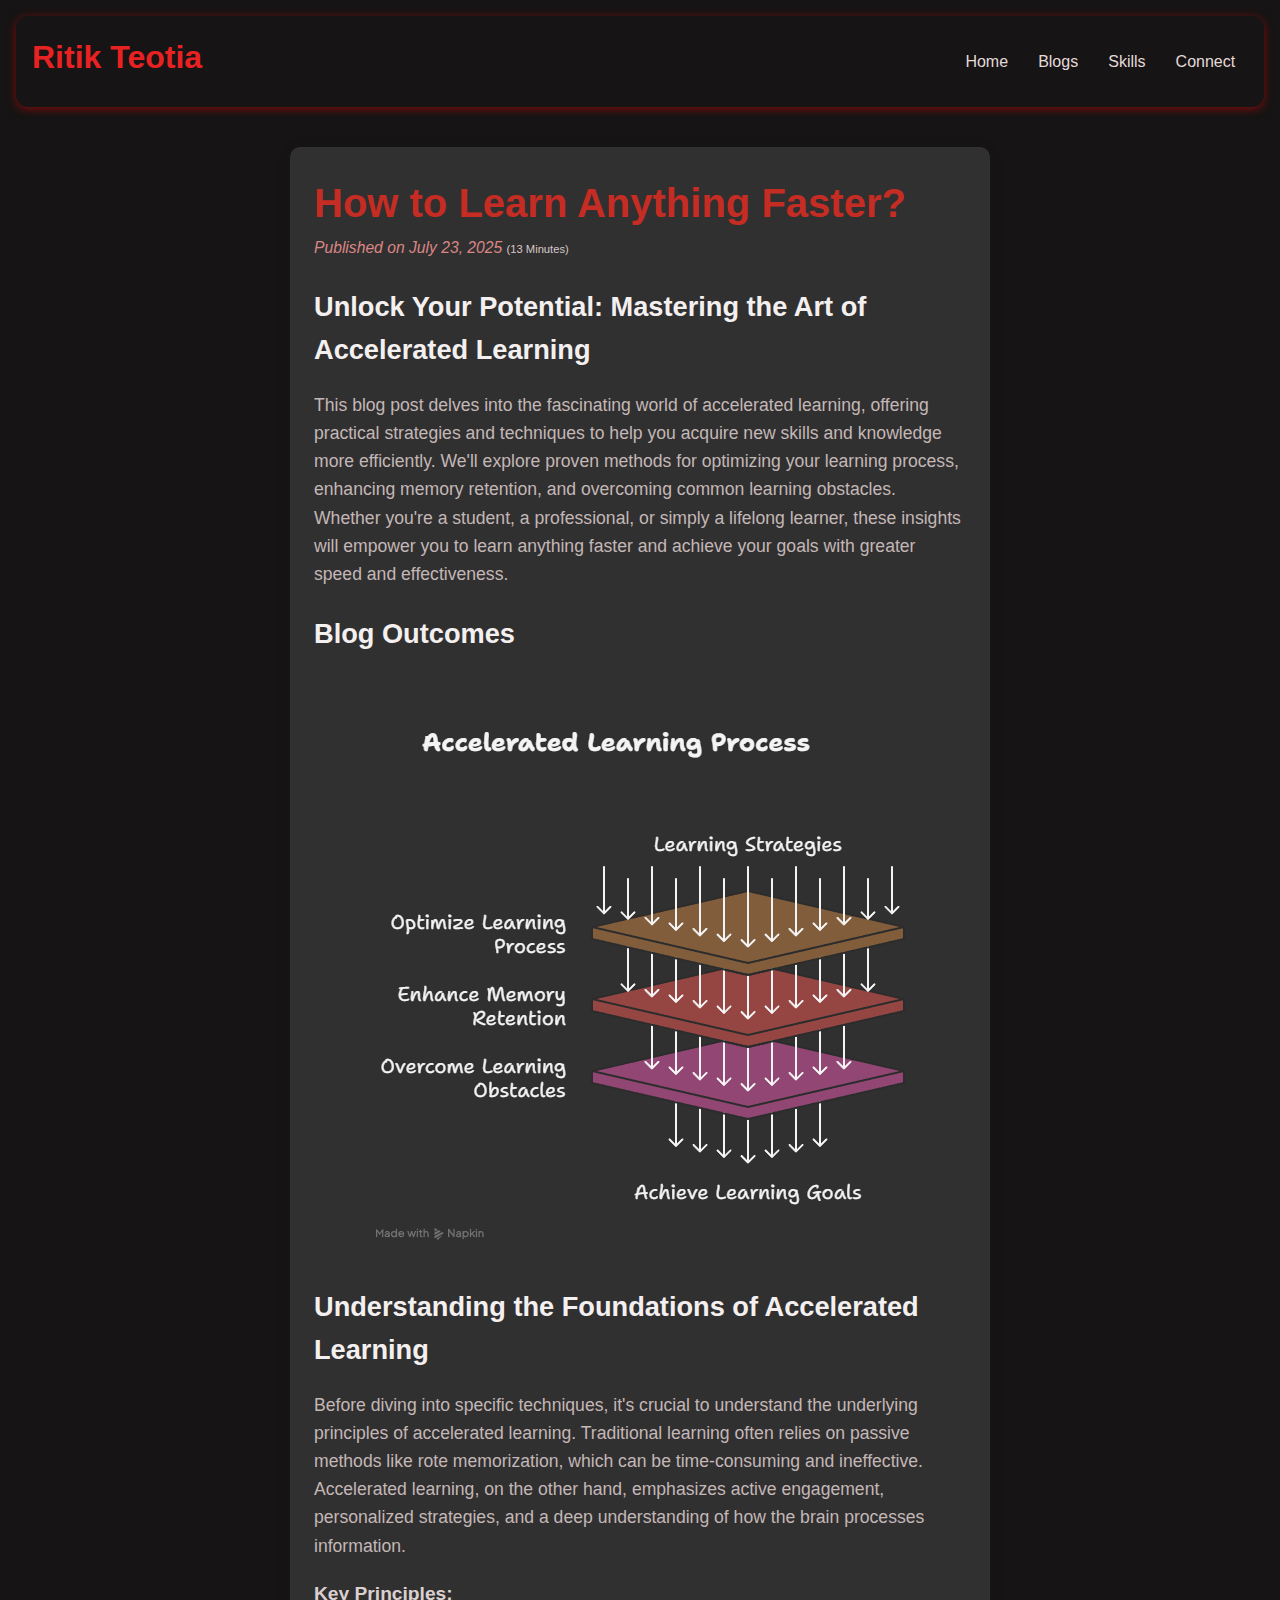
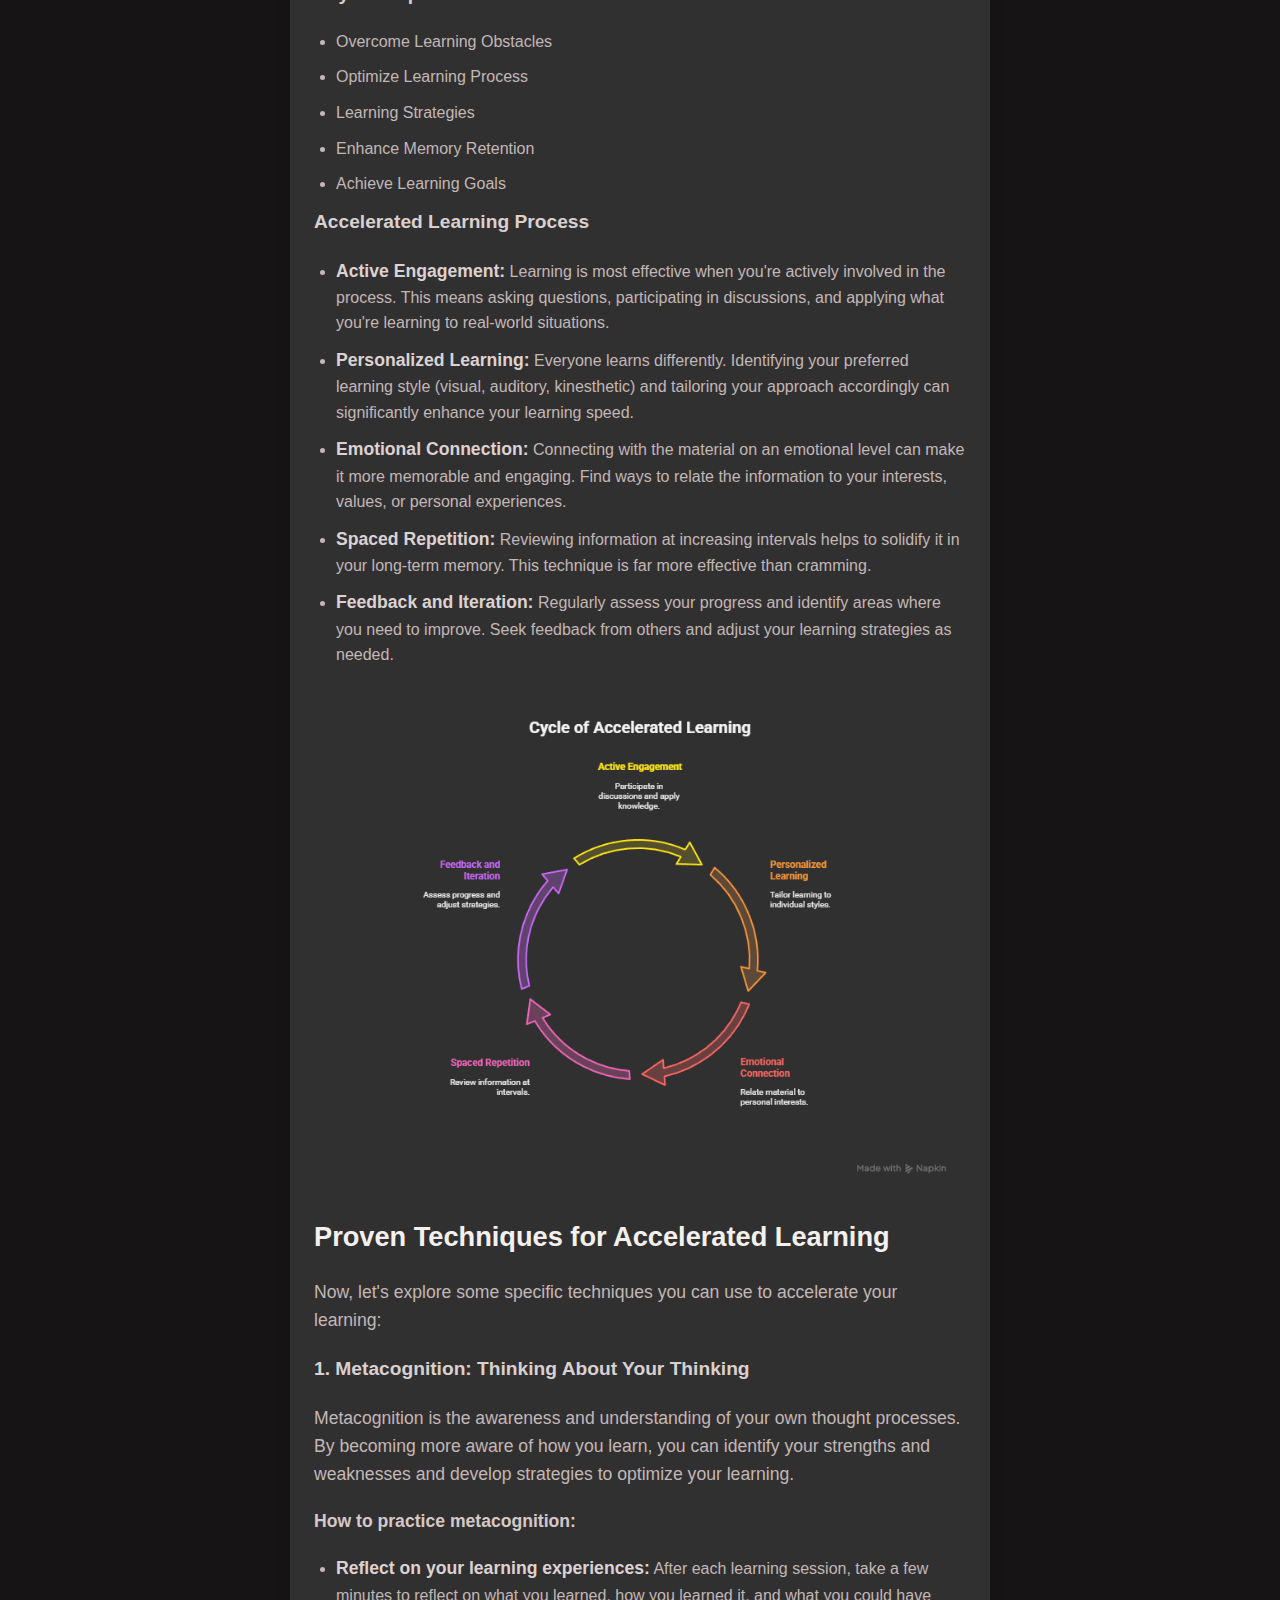
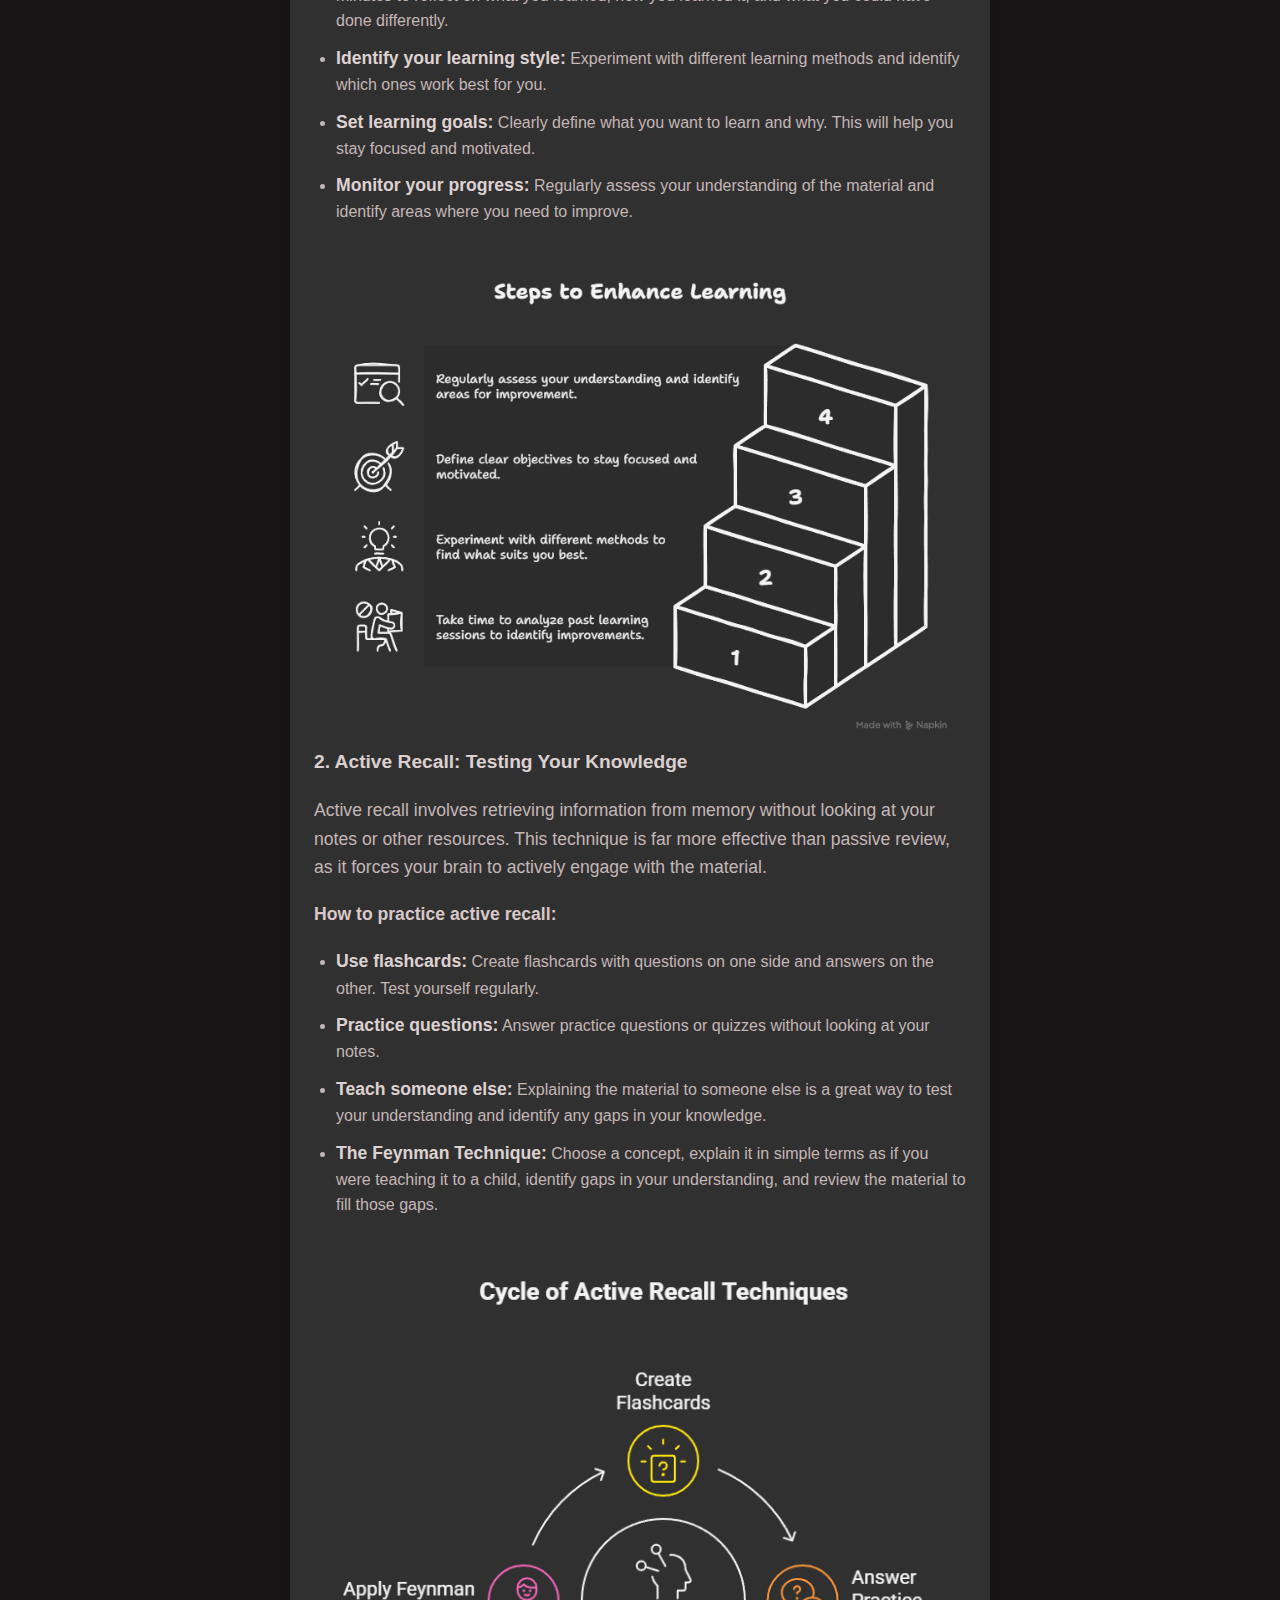
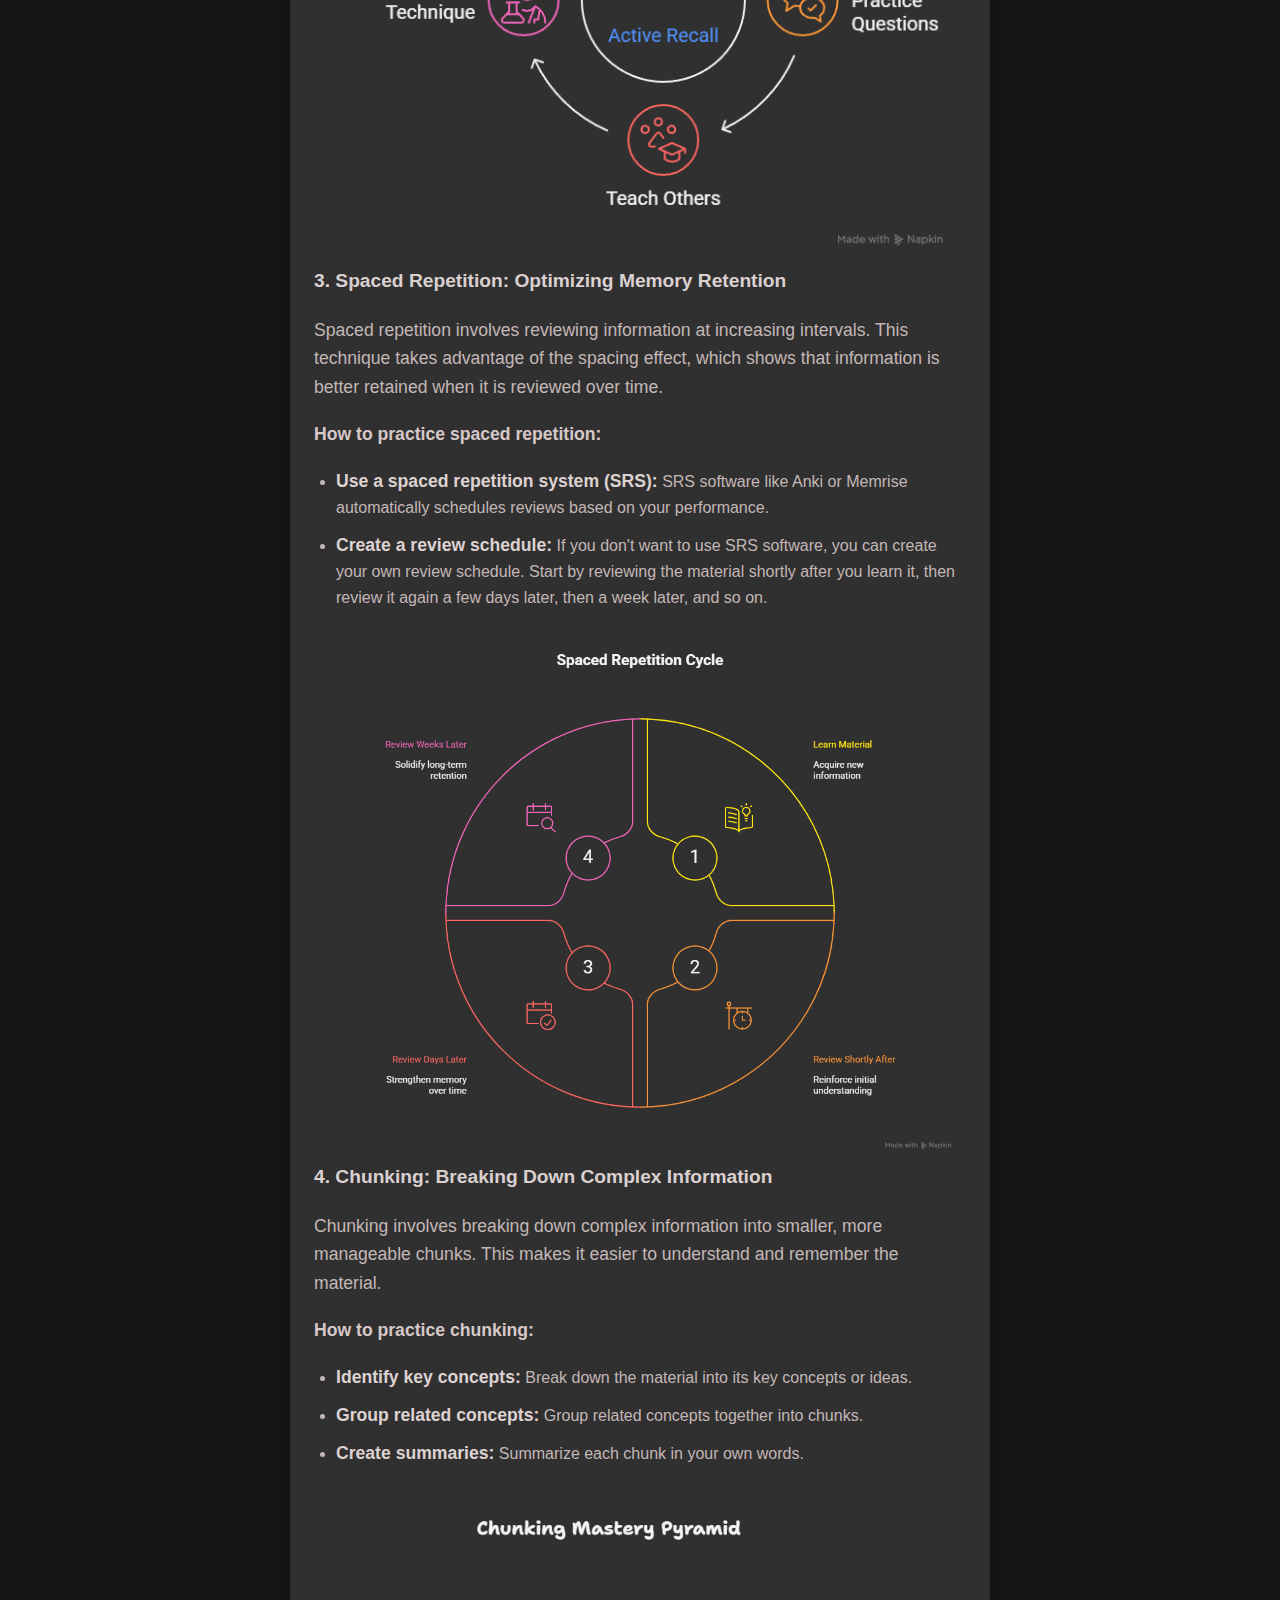
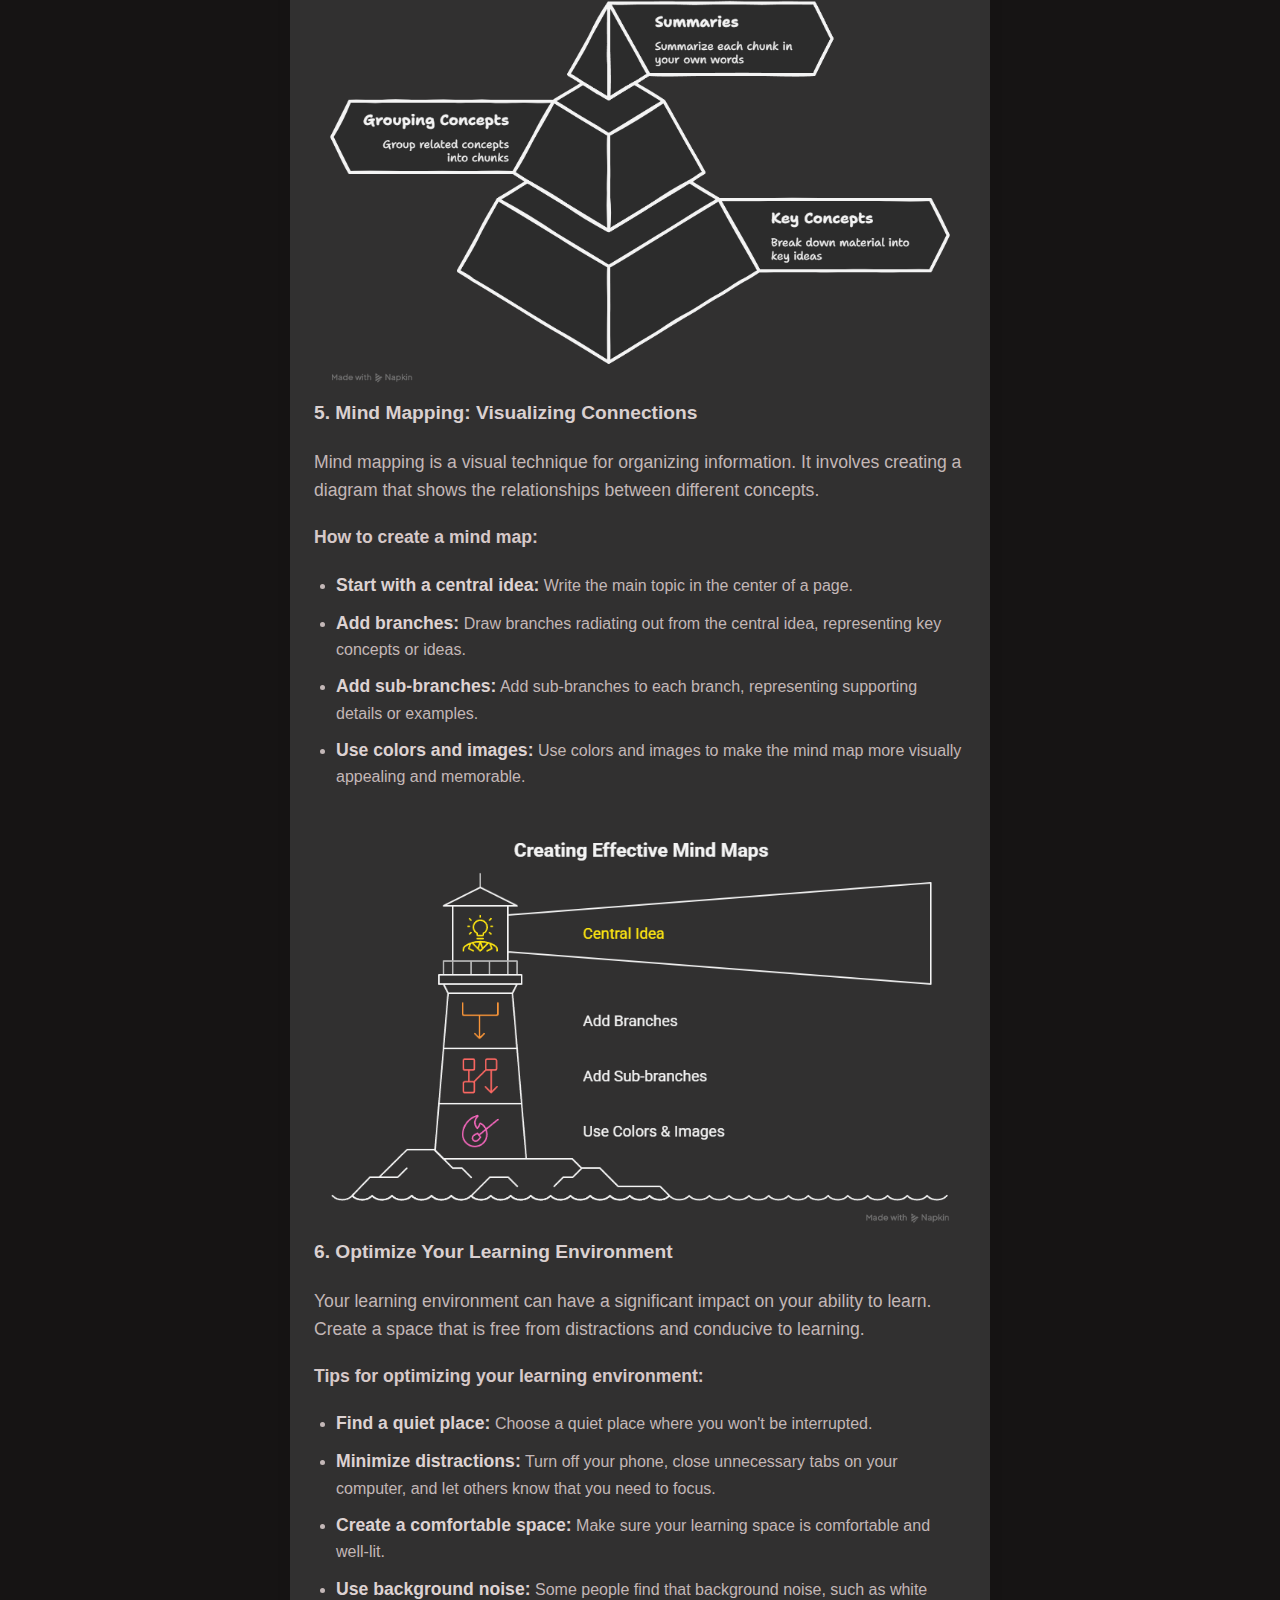
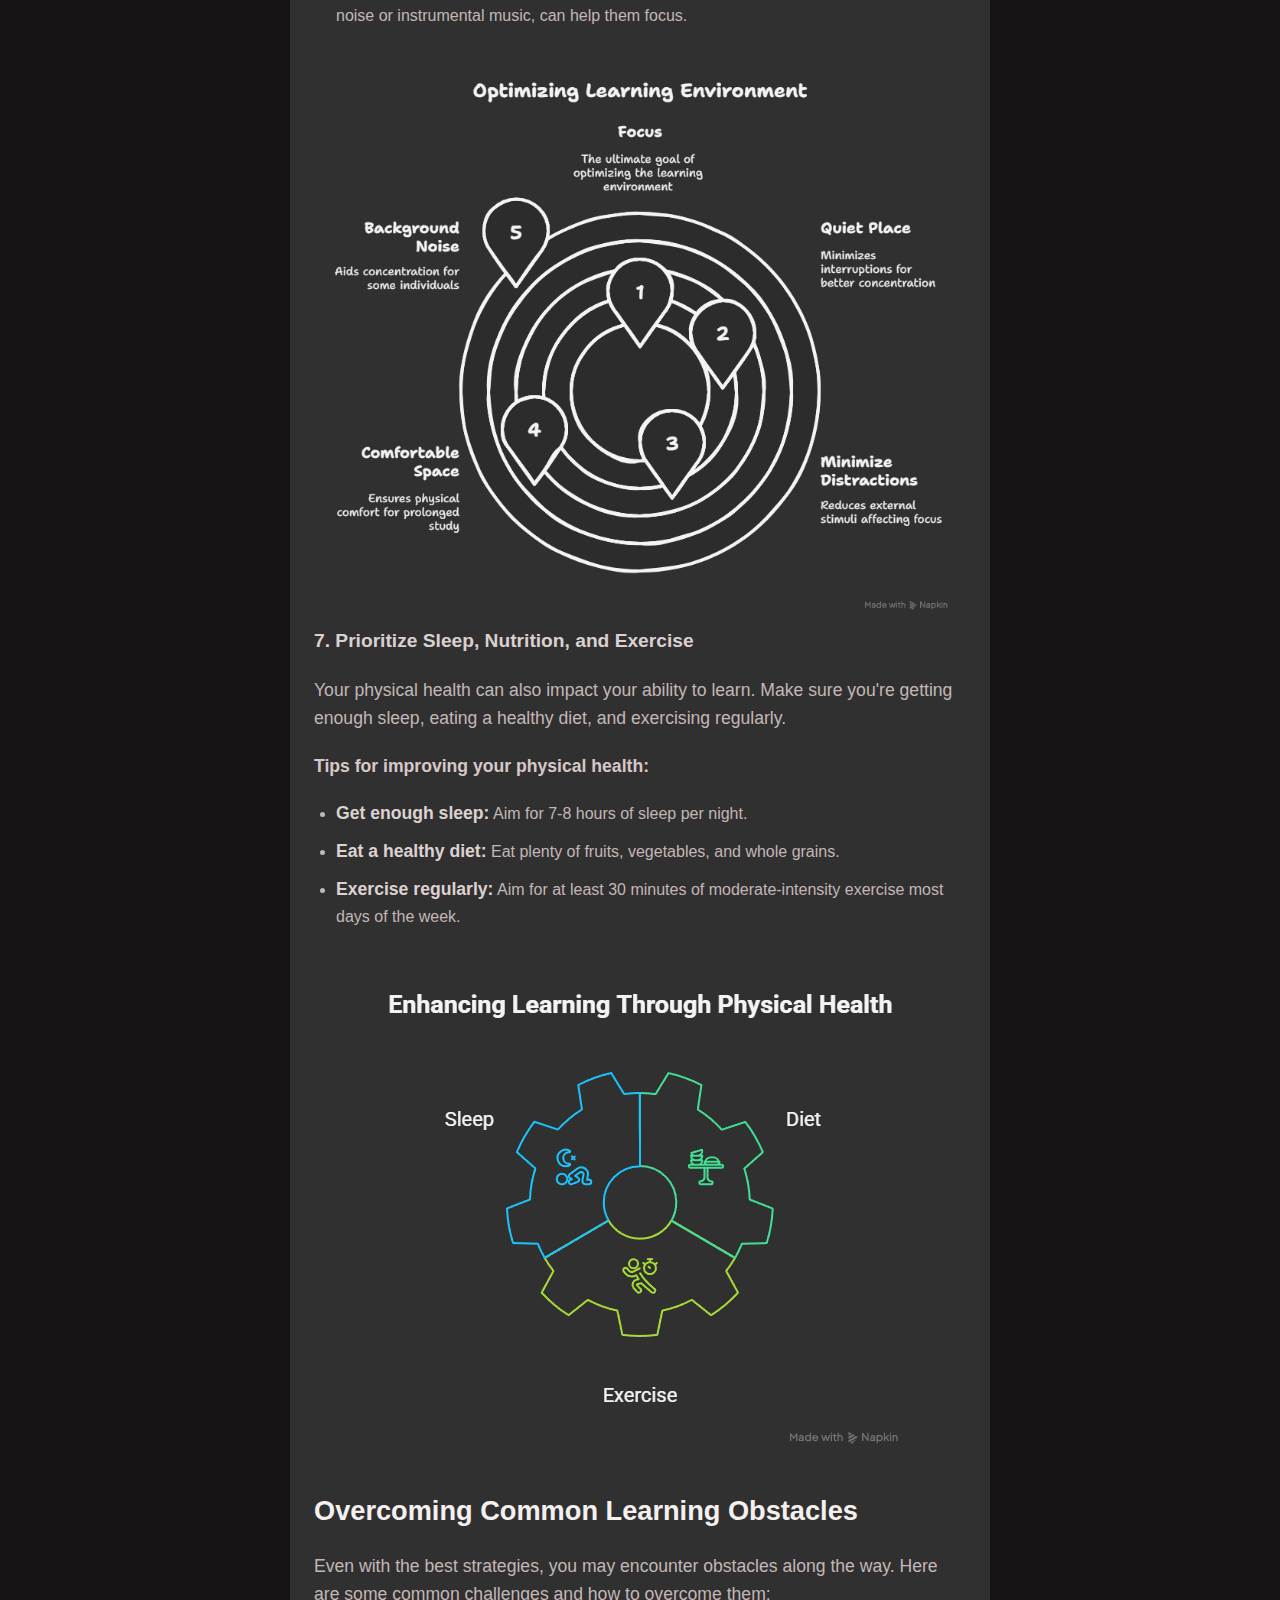
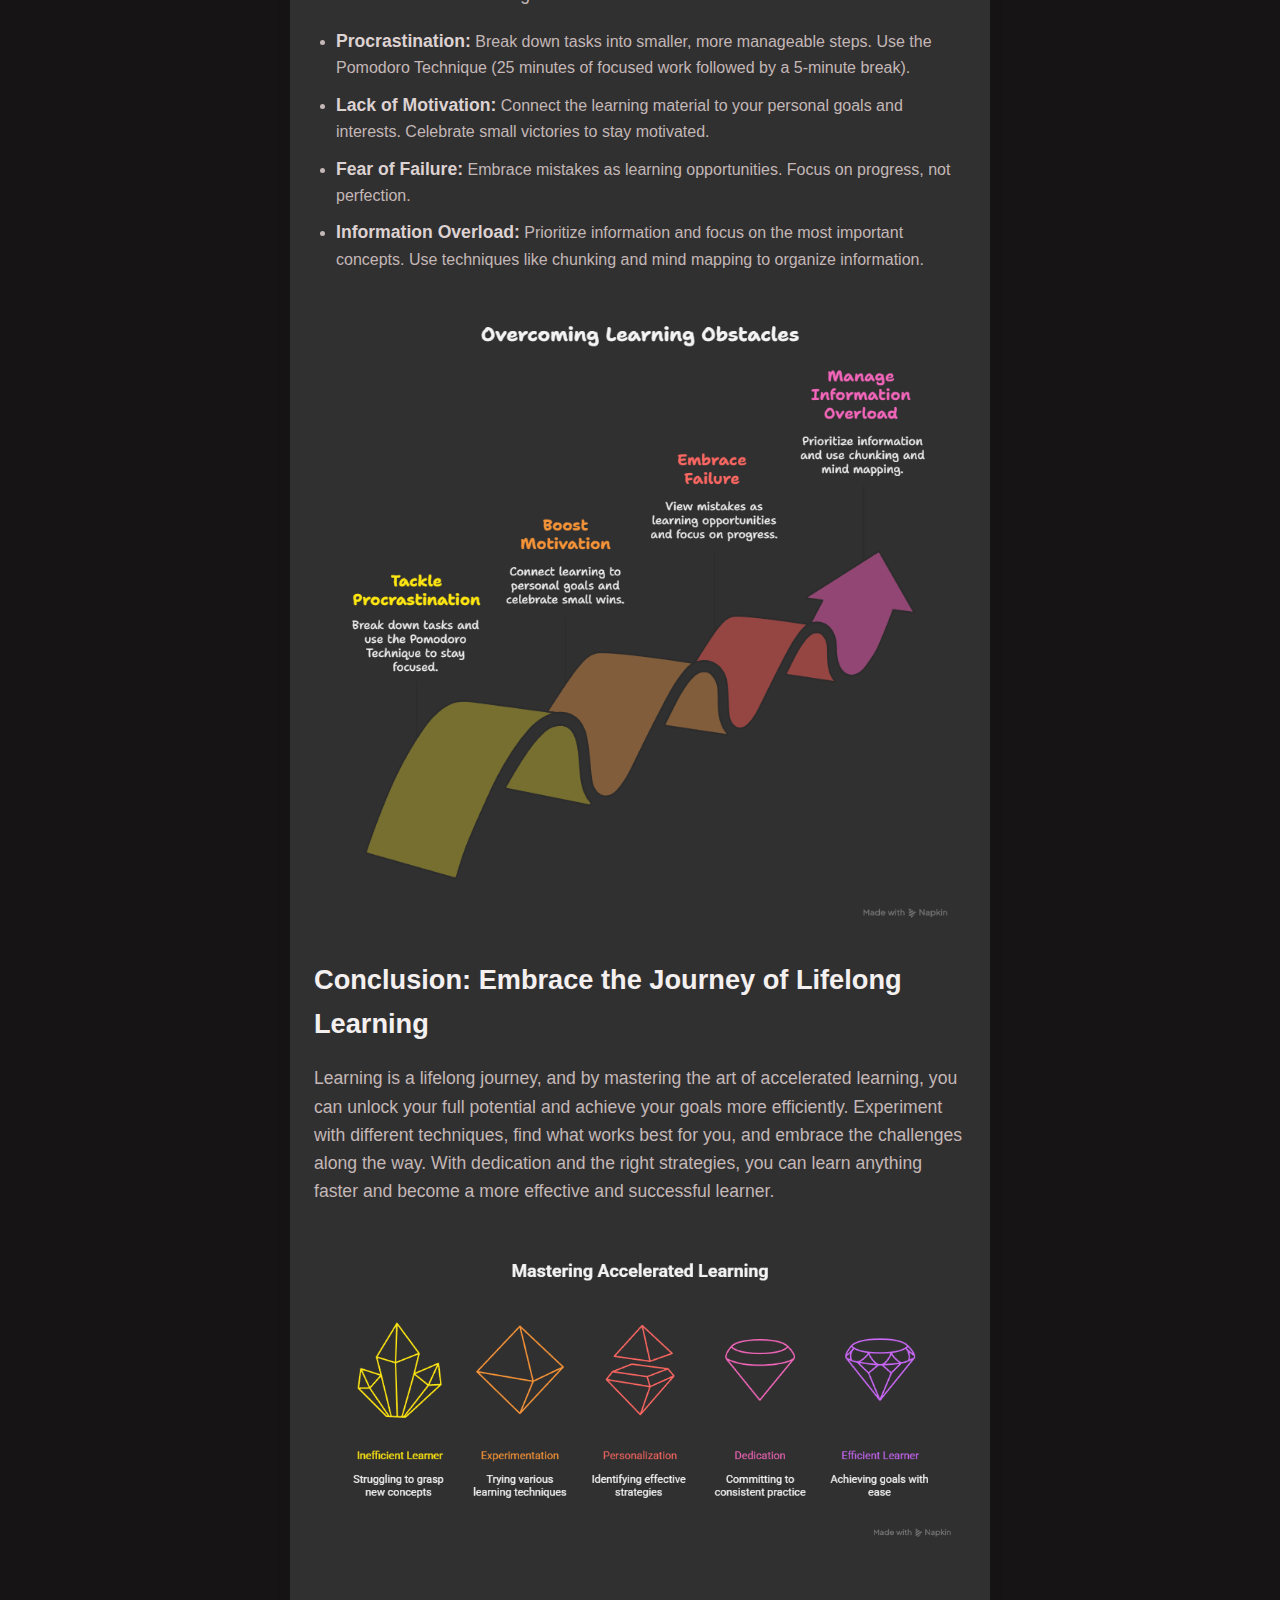
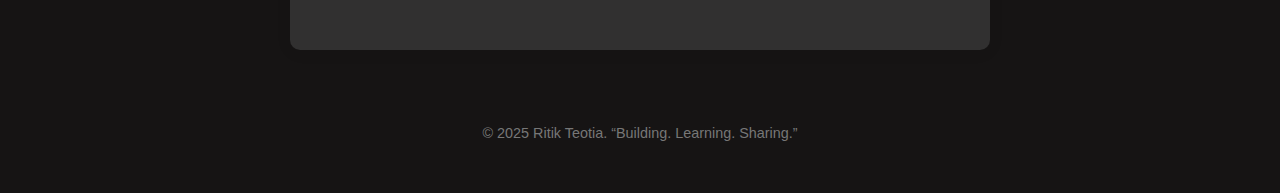
<file: blog220725.html>
<!DOCTYPE html>
<html lang="en">
<head>
  <meta charset="UTF-8" />
  <meta name="viewport" content="width=device-width, initial-scale=1.0"/>
  <title>How to Learn Anything Faster? | Ritik Teotia</title>
  <link rel="stylesheet" href="style01.css" />
</head>
<body>
  <header>
    <h1>Ritik Teotia</h1>
    <nav>
      <a href="index.html#hero">Home</a>
      <a href="index.html#posts">Blogs</a>
      <a href="index.html#skills">Skills</a>
      <a href="index.html#connect">Connect</a>
    </nav>
  </header>
  <main>
      <div class="blog-post">
        <h1>How to Learn Anything Faster?</h1>
      <p4><em>Published on July 23, 2025 </em>(13 Minutes)</p4>
        <h2>Unlock Your Potential: Mastering the Art of Accelerated Learning</h2>

        <p>This blog post delves into the fascinating world of accelerated learning, offering practical strategies and techniques to help you acquire new skills and knowledge more efficiently. We'll explore proven methods for optimizing your learning process, enhancing memory retention, and overcoming common learning obstacles. Whether you're a student, a professional, or simply a lifelong learner, these insights will empower you to learn anything faster and achieve your goals with greater speed and effectiveness.</p>

        <h2>Blog Outcomes</h2>
         <div class="image-container">
            <img src="01.png" alt="Accelerated Learning Process Diagram">
        

        <h2>Understanding the Foundations of Accelerated Learning</h2>
        <p>Before diving into specific techniques, it's crucial to understand the underlying principles of accelerated learning. Traditional learning often relies on passive methods like rote memorization, which can be time-consuming and ineffective. Accelerated learning, on the other hand, emphasizes active engagement, personalized strategies, and a deep understanding of how the brain processes information.</p>

        <h3>Key Principles:</h3>
        <ul>
            <li>Overcome Learning Obstacles</li>
            <li>Optimize Learning Process</li>
            <li>Learning Strategies</li>
            <li>Enhance Memory Retention</li>
            <li>Achieve Learning Goals</li>
        </ul>

        <h3>Accelerated Learning Process</h3>
        <ul>
            <li><strong>Active Engagement:</strong> Learning is most effective when you're actively involved in the process. This means asking questions, participating in discussions, and applying what you're learning to real-world situations.</li>
            <li><strong>Personalized Learning:</strong> Everyone learns differently. Identifying your preferred learning style (visual, auditory, kinesthetic) and tailoring your approach accordingly can significantly enhance your learning speed.</li>
            <li><strong>Emotional Connection:</strong> Connecting with the material on an emotional level can make it more memorable and engaging. Find ways to relate the information to your interests, values, or personal experiences.</li>
            <li><strong>Spaced Repetition:</strong> Reviewing information at increasing intervals helps to solidify it in your long-term memory. This technique is far more effective than cramming.</li>
            <li><strong>Feedback and Iteration:</strong> Regularly assess your progress and identify areas where you need to improve. Seek feedback from others and adjust your learning strategies as needed.</li>
        </ul>

        <div class="image-container">
            <img src="02.png" alt="Accelerated Learning Process Diagram">
            
        </div>

        <h2>Proven Techniques for Accelerated Learning</h2>
        <p>Now, let's explore some specific techniques you can use to accelerate your learning:</p>

        <h3>1. Metacognition: Thinking About Your Thinking</h3>
        <p>Metacognition is the awareness and understanding of your own thought processes. By becoming more aware of how you learn, you can identify your strengths and weaknesses and develop strategies to optimize your learning.</p>
        <h4>How to practice metacognition:</h4>
        <ul>
            <li><strong>Reflect on your learning experiences:</strong> After each learning session, take a few minutes to reflect on what you learned, how you learned it, and what you could have done differently.</li>
            <li><strong>Identify your learning style:</strong> Experiment with different learning methods and identify which ones work best for you.</li>
            <li><strong>Set learning goals:</strong> Clearly define what you want to learn and why. This will help you stay focused and motivated.</li>
            <li><strong>Monitor your progress:</strong> Regularly assess your understanding of the material and identify areas where you need to improve.</li>
        </ul>

        <div class="image-container">
            <img src="03.png" alt="Steps to Enhance Learning">
            
        </div>

        <h3>2. Active Recall: Testing Your Knowledge</h3>
        <p>Active recall involves retrieving information from memory without looking at your notes or other resources. This technique is far more effective than passive review, as it forces your brain to actively engage with the material.</p>
        <h4>How to practice active recall:</h4>
        <ul>
            <li><strong>Use flashcards:</strong> Create flashcards with questions on one side and answers on the other. Test yourself regularly.</li>
            <li><strong>Practice questions:</strong> Answer practice questions or quizzes without looking at your notes.</li>
            <li><strong>Teach someone else:</strong> Explaining the material to someone else is a great way to test your understanding and identify any gaps in your knowledge.</li>
            <li><strong>The Feynman Technique:</strong> Choose a concept, explain it in simple terms as if you were teaching it to a child, identify gaps in your understanding, and review the material to fill those gaps.</li>
        </ul>

        <div class="image-container">
            <img src="04.png" alt="Active Recall Diagram">
            
        </div>

        <h3>3. Spaced Repetition: Optimizing Memory Retention</h3>
        <p>Spaced repetition involves reviewing information at increasing intervals. This technique takes advantage of the spacing effect, which shows that information is better retained when it is reviewed over time.</p>
        <h4>How to practice spaced repetition:</h4>
        <ul>
            <li><strong>Use a spaced repetition system (SRS):</strong> SRS software like Anki or Memrise automatically schedules reviews based on your performance.</li>
            <li><strong>Create a review schedule:</strong> If you don't want to use SRS software, you can create your own review schedule. Start by reviewing the material shortly after you learn it, then review it again a few days later, then a week later, and so on.</li>
        </ul>

        <div class="image-container">
            <img src="05.png" alt="Spaced Repetition Diagram">
        </div>

        <h3>4. Chunking: Breaking Down Complex Information</h3>
        <p>Chunking involves breaking down complex information into smaller, more manageable chunks. This makes it easier to understand and remember the material.</p>
        <h4>How to practice chunking:</h4>
        <ul>
            <li><strong>Identify key concepts:</strong> Break down the material into its key concepts or ideas.</li>
            <li><strong>Group related concepts:</strong> Group related concepts together into chunks.</li>
            <li><strong>Create summaries:</strong> Summarize each chunk in your own words.</li>
        </ul>

        <div class="image-container">
            <img src="06.png" alt="Chunking Mastery Pyramid">
            
        </div>

        <h3>5. Mind Mapping: Visualizing Connections</h3>
        <p>Mind mapping is a visual technique for organizing information. It involves creating a diagram that shows the relationships between different concepts.</p>
        <h4>How to create a mind map:</h4>
        <ul>
            <li><strong>Start with a central idea:</strong> Write the main topic in the center of a page.</li>
            <li><strong>Add branches:</strong> Draw branches radiating out from the central idea, representing key concepts or ideas.</li>
            <li><strong>Add sub-branches:</strong> Add sub-branches to each branch, representing supporting details or examples.</li>
            <li><strong>Use colors and images:</strong> Use colors and images to make the mind map more visually appealing and memorable.</li>
        </ul>

        <div class="image-container">
            <img src="07.png" alt="Creating an Effective Mind Map">
           
        </div>

        <h3>6. Optimize Your Learning Environment</h3>
        <p>Your learning environment can have a significant impact on your ability to learn. Create a space that is free from distractions and conducive to learning.</p>
        <h4>Tips for optimizing your learning environment:</h4>
        <ul>
            <li><strong>Find a quiet place:</strong> Choose a quiet place where you won't be interrupted.</li>
            <li><strong>Minimize distractions:</strong> Turn off your phone, close unnecessary tabs on your computer, and let others know that you need to focus.</li>
            <li><strong>Create a comfortable space:</strong> Make sure your learning space is comfortable and well-lit.</li>
            <li><strong>Use background noise:</strong> Some people find that background noise, such as white noise or instrumental music, can help them focus.</li>
        </ul>

        <div class="image-container">
            <img src="08.png" alt="Optimizing Learning Environment">
            
        </div>

        <h3>7. Prioritize Sleep, Nutrition, and Exercise</h3>
        <p>Your physical health can also impact your ability to learn. Make sure you're getting enough sleep, eating a healthy diet, and exercising regularly.</p>
        <h4>Tips for improving your physical health:</h4>
        <ul>
            <li><strong>Get enough sleep:</strong> Aim for 7-8 hours of sleep per night.</li>
            <li><strong>Eat a healthy diet:</strong> Eat plenty of fruits, vegetables, and whole grains.</li>
            <li><strong>Exercise regularly:</strong> Aim for at least 30 minutes of moderate-intensity exercise most days of the week.</li>
        </ul>

        <div class="image-container">
            <img src="09.png" alt="Enhancing Learning Through Physical Health">
            
        </div>

        <h2>Overcoming Common Learning Obstacles</h2>
        <p>Even with the best strategies, you may encounter obstacles along the way. Here are some common challenges and how to overcome them:</p>
        <ul>
            <li><strong>Procrastination:</strong> Break down tasks into smaller, more manageable steps. Use the Pomodoro Technique (25 minutes of focused work followed by a 5-minute break).</li>
            <li><strong>Lack of Motivation:</strong> Connect the learning material to your personal goals and interests. Celebrate small victories to stay motivated.</li>
            <li><strong>Fear of Failure:</strong> Embrace mistakes as learning opportunities. Focus on progress, not perfection.</li>
            <li><strong>Information Overload:</strong> Prioritize information and focus on the most important concepts. Use techniques like chunking and mind mapping to organize information.</li>
        </ul>

        <div class="image-container">
            <img src="10.png" alt="Overcoming Learning Obstacles">
        </div>

        <h2>Conclusion: Embrace the Journey of Lifelong Learning</h2>
        <p>Learning is a lifelong journey, and by mastering the art of accelerated learning, you can unlock your full potential and achieve your goals more efficiently. Experiment with different techniques, find what works best for you, and embrace the challenges along the way. With dedication and the right strategies, you can learn anything faster and become a more effective and successful learner.</p>
        <div class="image-container">
            <img src="11.png" alt="Mastering Accelerated Learning Progression">
            <p><br><br>
            </p>
        </div>
        <!--
        <div class="quote">
            <p><em>शरीरं साधनं विद्या बुद्धिः साध्यंमहाफलम्।</em></p>
            <p><em>वित्तं द्िरं ि यिः कु याात्स विद्यांलभतेध्रुिम्॥</em></p>
            <p><em>Sharīraṁ sādhanam vidyā buddhiḥ sādhyaṁ mahāphalam,</em></p>
            <p><em>Cittaṁ sthiraṁ cha yaḥ kuryāt sa vidyāṁ labhate dhruvam.</em></p>
        </div>
    -->
    
    </div>
  </main>

  <footer>
    <p>© 2025 Ritik Teotia. “Building. Learning. Sharing.”</p>
  </footer>
</body>
</html>
</file>
<file: style01.css>
/* Reset & Base */
* {
  margin: 0;
  padding: 0;
  box-sizing: border-box;
}

body {
  font-family: 'Segoe UI', sans-serif;
  background: #161414;
  color: #100e0e;
  line-height: 1.6;
  padding: 1rem 1rem;
}

/* Header */
header {
  box-shadow: 0 2px 10px rgba(217, 4, 4, 0.54);
  padding: 1rem 1rem;
  border-radius: 12px;
  position:relative;
  top: 0;
  z-index: 10;
  display: flex;              /* Add this */
  align-items: center;        /* Vertically center items */
  justify-content: space-between; /* Space between h1 and nav */
}
header h1 {
  font-size: 2rem;
  margin-bottom: 0.5rem;
  color: #e82222;
}

nav a {
  margin: 0 0.8rem;
  color: #e4dada;
  text-decoration: none;
  font-weight: 500;
  text-align: right;
}

nav a:hover {
  color: #e41e04;
}



/* Blog post styles */
main {
  max-width: 700px;
  margin: 40px auto 40px auto;
  padding: 24px;
  background: #313030;
  border-radius: 10px;
  box-shadow: 0 2px 16px rgba(0,0,0,0.07);
}

.blog-post h1 {
  margin-top: 0;
  color: #c52c23;
  font-size: 2.5rem;
}

.blog-post em {
  color: #da8686;
  font-size: 0.98rem;
  margin-bottom: 3rem;
}
.blog-post img {
  margin-bottom: 0.5rem;
  margin-top: 0.1rem;
  display: block;
  max-width: 100%;
  margin:auto
}

.blog-post ul {
  margin: 1px 0;
  padding-left: 22px;
}

.blog-post li {
  margin-bottom: 10px;
  color: #c3b7b7;
  line-height: 1.6;
}
.blog-post h2 {
  margin-bottom: 1.2rem;
  color: #f5f0f0;
  font-size: 1.7rem;
  margin-top: 1.5rem;
}
.blog-post p {
  margin-bottom: 1.2rem;
  color: #c3b7b7;
  font-size: 1.1rem;
}
.blog-post p2 {
  margin-bottom: 1.2rem;
  color: #bcabab;
  font-size: 1rem;
}
.blog-post h3 {
  margin-bottom: 1.2rem;
  color: #dad0d0;
  font-size: 1.2rem;
}
.blog-post p4 {
  margin-bottom: 1.2rem;
  color: #d6c8c8;
  font-size: 0.7rem;
}

.blog-post h4 {
  margin-bottom: 1.2rem;
  color: #d6c8c8;
  font-size: 1.1rem;
}
.blog-post strong {
  margin-bottom: 1.2rem;
  color: #ddd2d2;
  font-size: 1.1rem;
}
.quote {
  margin: 1rem 0 8rem 0;
  color: #f1bcaa;
  text-align: center;
  font-style: italic;
  font-size: 0.4rem; /* Reduced quote text size */
  line-height: 0.7; /* Reduced line spacing */
}
@media (max-width: 600px) {
  .quote {
    font-size: 0.4rem; /* Smaller size for mobile */
  }
}
footer {
  text-align: center;
  padding: 2rem 1rem;
  color: #777;
  font-size: 0.9rem;
}

/* Responsive */
@media (min-width: 768px) {
  .posts {
    grid-template-columns: repeat(2, 1fr);
  }
}
</file>
